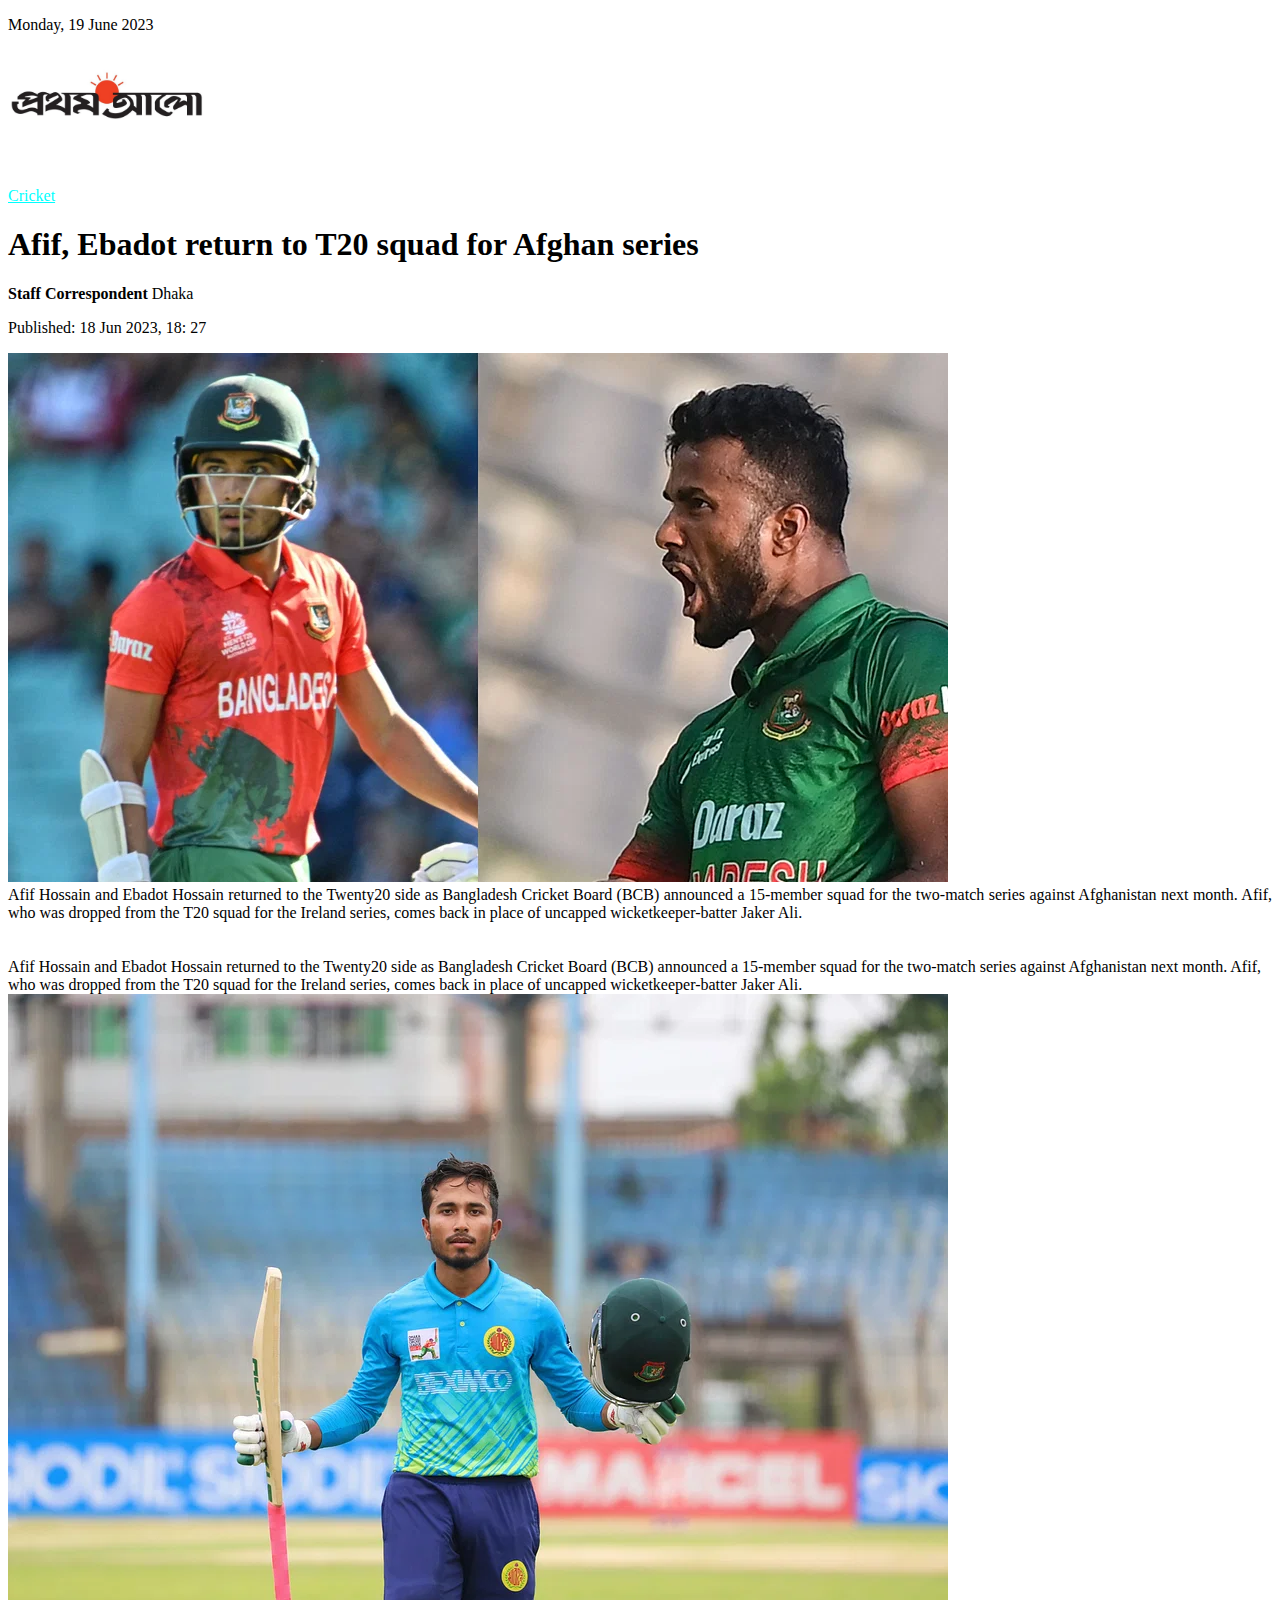
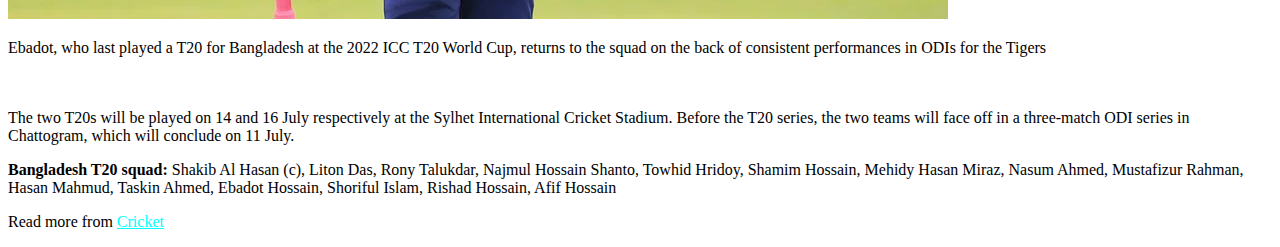
<file: index.html>
<!DOCTYPE html>
<html lang="en">
<head>
    <title>Sports</title>
    <link rel="stylesheet" href="./style.css">
</head>
<body>
    <p> Monday, 19 June 2023</p>
   <img width="200px" src="./Prothom-Alo-logo.jpg" alt="">
    <p><a href="#">Cricket</a></p>
    <h1>Afif, Ebadot return to T20 squad for Afghan series</h1>
    <p><b>Staff Correspondent </b> Dhaka </p>
    <p>Published: 18 Jun 2023, 18: 27</p>
    <img src="./prothomalo-english_2023-06_a1853316-46a5-428d-81bf-d52f65ecbd8d_collage__2_.webp" alt="">
    <div class="p">Afif Hossain and Ebadot Hossain returned to the Twenty20 side as Bangladesh Cricket Board (BCB) announced a 15-member squad for the two-match series against Afghanistan next month.

        Afif, who was dropped from the T20 squad for the Ireland series, comes back in place of uncapped wicketkeeper-batter Jaker Ali.</div>
        <br><br>Afif Hossain and Ebadot Hossain returned to the Twenty20 side as Bangladesh Cricket Board (BCB) announced a 15-member squad for the two-match series against Afghanistan next month.

        Afif, who was dropped from the T20 squad for the Ireland series, comes back in place of uncapped wicketkeeper-batter Jaker Ali.

        <img src="./prothomalo-english_2023-05_4198761a-837c-4855-ac71-de33167aa1e2_344916953_987312739096431_3129843558438210654_n.webp" alt="">
    
    <p>Ebadot, who last played a T20 for Bangladesh at the 2022 ICC T20 World Cup, returns to the squad on the back of consistent performances in ODIs for the Tigers</p>
    <br><br>The two T20s will be played on 14 and 16 July respectively at the Sylhet International Cricket Stadium.

    Before the T20 series, the two teams will face off in a three-match ODI series in Chattogram, which will conclude on 11 July.
        <p><b>Bangladesh T20 squad: </b>Shakib Al Hasan (c), Liton Das, Rony Talukdar, Najmul Hossain Shanto, Towhid Hridoy, Shamim Hossain, Mehidy Hasan Miraz, Nasum Ahmed, Mustafizur Rahman, Hasan Mahmud, Taskin Ahmed, Ebadot Hossain, Shoriful Islam, Rishad Hossain, Afif Hossain</p>
        <p>Read more from <a href="#">Cricket</a></p>
    </body>
</html>
</file>
<file: style.css>
a{
    text-align: left;
    color: aqua;
}
.p {
    text-align: justify;
    text-align-last: left;
}
</file>
